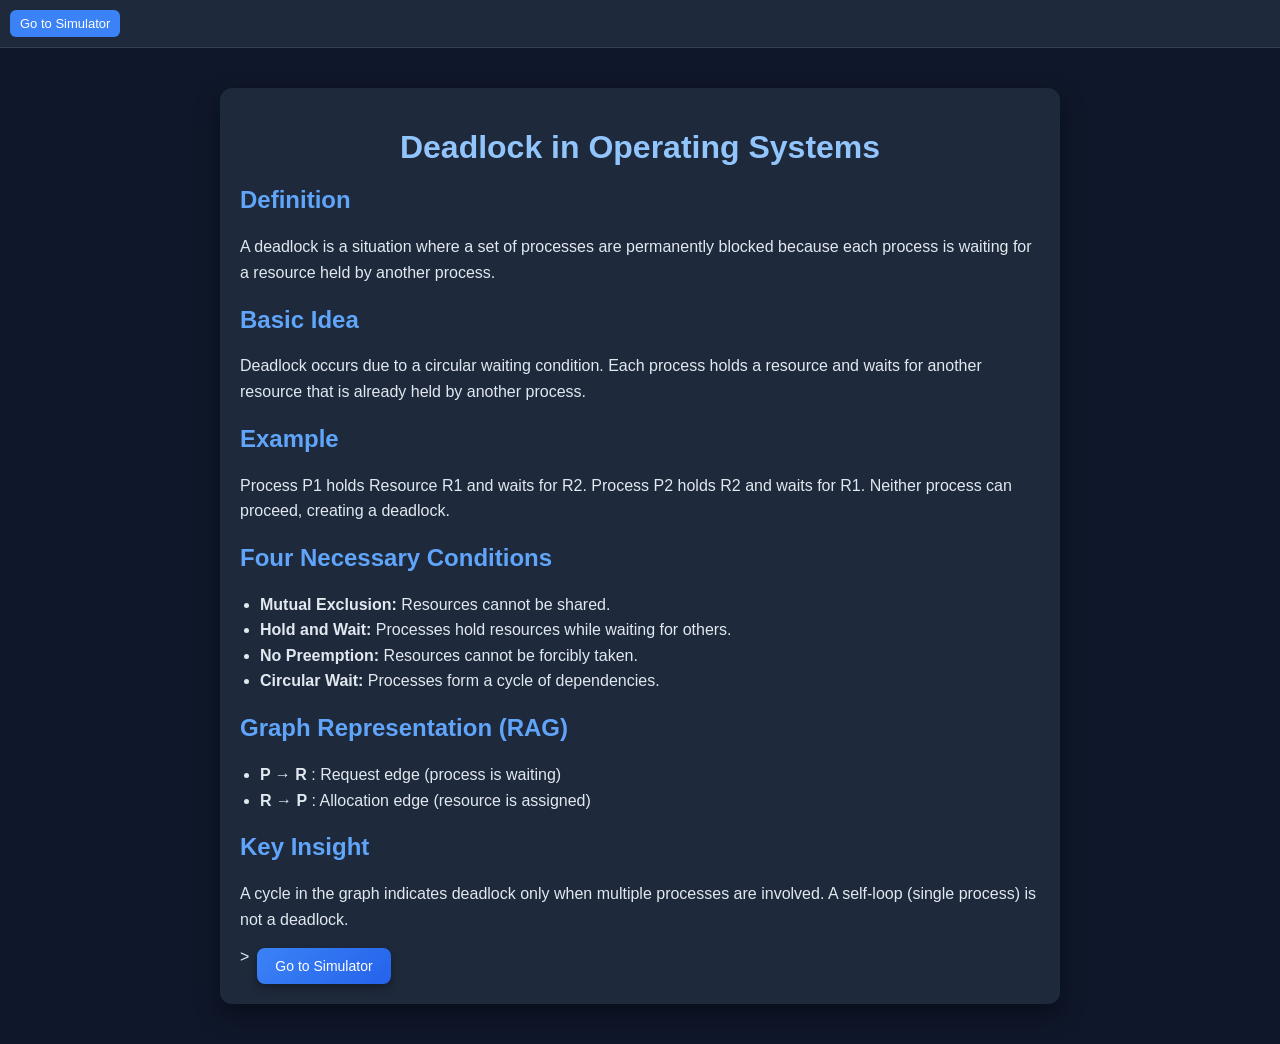
<file: index.html>
<!DOCTYPE html>
<html>
<head>
  <title>Learn Deadlock</title>
  <link rel="stylesheet" href="style.css">
</head>

<body>

<!-- TOP BAR -->
<div class="top-bar">
  <div class="group">
    <button onclick="goToSimulator()">Go to Simulator</button>
  </div>
</div>

<div class="learn-container">

  <h1>Deadlock in Operating Systems</h1>

  <h2>Definition</h2>
  <p>
    A deadlock is a situation where a set of processes are permanently blocked
    because each process is waiting for a resource held by another process.
  </p>

  <h2>Basic Idea</h2>
  <p>
    Deadlock occurs due to a circular waiting condition. Each process holds a resource
    and waits for another resource that is already held by another process.
  </p>

  <h2>Example</h2>
  <p>
    Process P1 holds Resource R1 and waits for R2. Process P2 holds R2 and waits for R1.
    Neither process can proceed, creating a deadlock.
  </p>

  <h2>Four Necessary Conditions</h2>
  <ul>
    <li><b>Mutual Exclusion:</b> Resources cannot be shared.</li>
    <li><b>Hold and Wait:</b> Processes hold resources while waiting for others.</li>
    <li><b>No Preemption:</b> Resources cannot be forcibly taken.</li>
    <li><b>Circular Wait:</b> Processes form a cycle of dependencies.</li>
  </ul>

  <h2>Graph Representation (RAG)</h2>
  <ul>
    <li><b>P → R</b> : Request edge (process is waiting)</li>
    <li><b>R → P</b> : Allocation edge (resource is assigned)</li>
  </ul>

  <h2>Key Insight</h2>
  <p>
    A cycle in the graph indicates deadlock only when multiple processes are involved.
    A self-loop (single process) is not a deadlock.
  </p>

  <div  class="group"> >
    <button onclick="goToSimulator()" style="
    background: linear-gradient(135deg, #3b82f6, #2563eb);
    color: white;
    padding: 10px 18px;
    border: none;
    border-radius: 8px;
    font-size: 14px;
    cursor: pointer;
    box-shadow: 0 4px 10px rgba(0,0,0,0.3);
    transition: all 0.2s ease;
  "
  onmouseover="this.style.transform='scale(1.05)'; this.style.boxShadow='0 6px 14px rgba(0,0,0,0.4)'"
  onmouseout="this.style.transform='scale(1)'; this.style.boxShadow='0 4px 10px rgba(0,0,0,0.3)'"> Go to Simulator</button>
  </div>

</div>


  


<script>
function goToSimulator() {
  window.location.href = "simulator.html";
}
</script>

</body>
</html>
</file>
<file: style.css>
/* GLOBAL */
body {
  margin: 0;
  font-family: "Segoe UI", sans-serif;
  background: #0f172a;
  color: #e2e8f0;
}

/* TOP BAR */
.top-bar {
  display: flex;
  justify-content: space-between;
  padding: 10px;
  background: #1e293b;
  border-bottom: 1px solid #334155;
  flex-wrap: wrap;
}

.group {
  display: flex;
  gap: 8px;
  flex-wrap: wrap;
}

/* INPUTS */
.top-bar input,
.top-bar select,
.top-bar button {
  padding: 6px 10px;
  font-size: 13px;
  border-radius: 6px;
  border: none;
}

/* BUTTONS */
button {
  cursor: pointer;
  background: #3b82f6;
  color: white;
  transition: 0.2s;
}

button:hover {
  background: #2563eb;
}

button.danger {
  background: #ef4444;
}

button.danger:hover {
  background: #dc2626;
}

/* GRAPH */
.graph-panel {
  height: calc(100vh - 60px);
  position: relative;
  background: #020617;
}

#network {
  width: 100%;
  height: 100%;
}

/* EXPLANATION BOX */
.explanation-box {
  position: absolute;
  bottom: 20px;
  right: 20px;
  width: 320px;

  background: #1e293b;
  padding: 15px;
  border-radius: 12px;

  box-shadow: 0 8px 20px rgba(0,0,0,0.5);
  border-left: 5px solid #3b82f6;

  font-size: 14px;
}

/* TEXT */
.explanation-box h3 {
  margin-top: 0;
  color: #93c5fd;
}
/* LEARN PAGE */

.learn-container {
  max-width: 800px;
  margin: 40px auto;
  padding: 20px;
  background: #1e293b;
  border-radius: 12px;
  box-shadow: 0 10px 25px rgba(0,0,0,0.4);
}

.learn-container h1 {
  text-align: center;
  margin-bottom: 20px;
  color: #93c5fd;
}

.learn-container h2 {
  margin-top: 20px;
  color: #60a5fa;
}

.learn-container p,
.learn-container li {
  color: #e2e8f0;
  line-height: 1.6;
}

.learn-container ul {
  padding-left: 20px;
}
</file>
